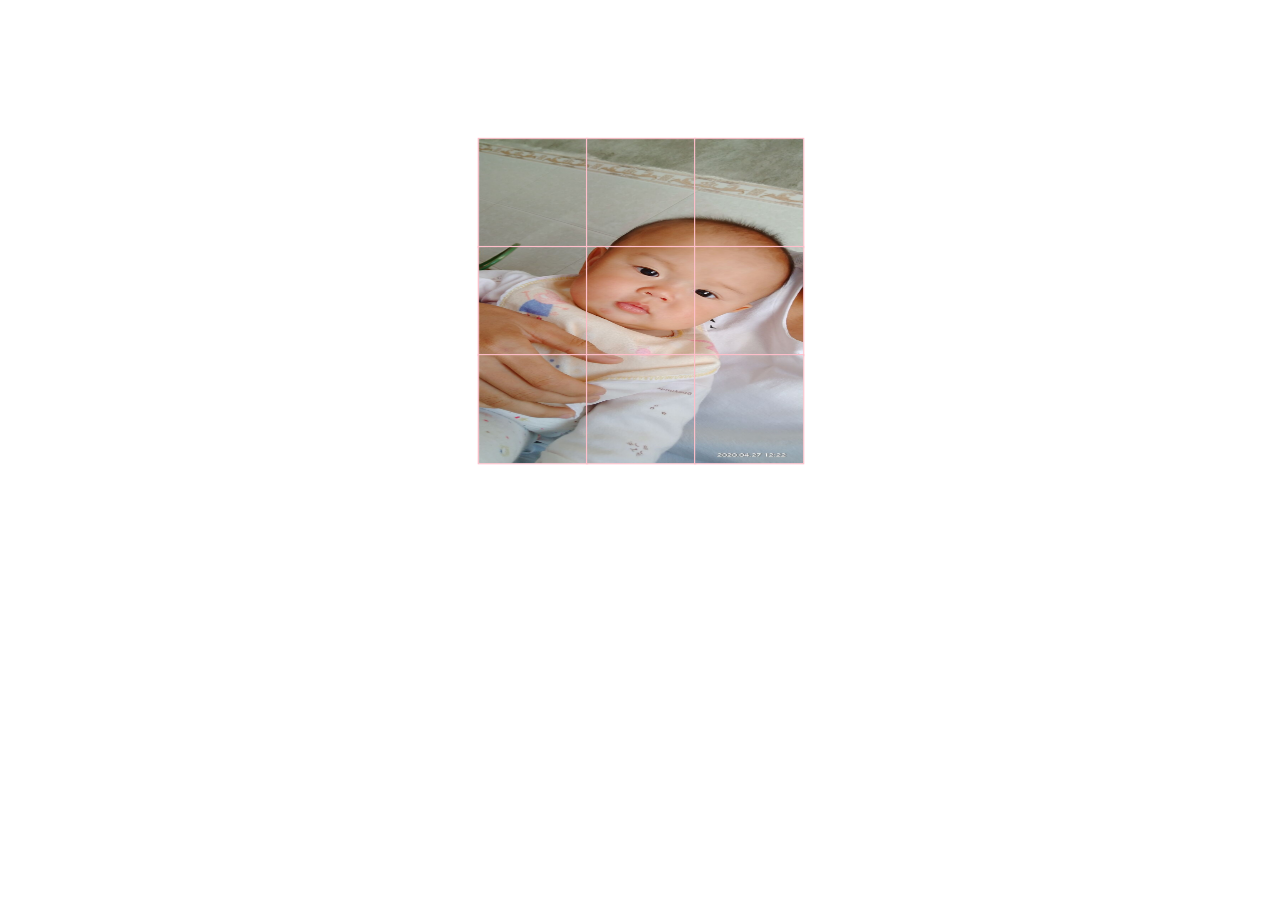
<file: html/index.html>
<!DOCTYPE html>
<html lang="en">
<head>
    <meta charset="UTF-8">
    <meta name="viewport" content="width=device-width, initial-scale=1.0">
    <title>Document</title>
    <style type="text/css">
          *{
              margin: 0;
              padding: 0;
          }
          .container{
              width: 300px;
              height: 300px;
              /* border: 1px solid pink; */
              margin: 150px auto;
              perspective: 2000px;
          }
          .box{
              width: 300px;
              height: 300px;
              /* 控制子元素3D转换 */
              transform-style: preserve-3d;
              /* 测试代码 */
              /* transform: rotateX(45deg) rotateY(45deg); */
              animation: ro 6s linear infinite;
          }
          @keyframes ro{
              0%{
                  transform: rotateX(0deg) rotateY(0deg);
              }
              100%{
                  transform: rotateX(360deg) rotateY(360deg);
              }
          }
          .box-page{
              width: 300px;
              height: 300px;
              /* 位置初始化 */
              position: absolute;
              transform-style: preserve-3d;
          }
          .top{
              /* background-color: aqua; */
              transform: translateZ(150px);
          }
          .bottom{
              /* background-color: blue; */
              transform: translateZ(-150px) rotateX(180deg);
            
          }
          .left{
              /* background-color: chartreuse; */
              transform: translate(-150px) rotateY(90deg);
          }
          .right{
              /* background-color: violet; */
              transform: translateX(150px) rotateY(90deg);
          }
          .before{
              /* background-color: pink; */
              transform: translateY(150px) rotateX(90deg);
          } 
          .after{
              /* background-color: red; */
              transform: translateY(-150px) rotateX(90deg);
          }
          .box-page div:nth-child(1){
              animation: a1 3s ease-in 1s;
          }
          .box-page div:nth-child(2){
              animation: a1 3s ease-in 1.5s;
          }
          .box-page div:nth-child(3){
              animation: a1 3s ease-in 2.0s;
          }
          .box-page div:nth-child(4){
              animation: a1 3s ease-in 2.5s;
          }
          .box-page div:nth-child(5){
              animation: a1 3s ease-in 3s;
          }
          .box-page div:nth-child(6){
              animation: a1 3s ease-in 3.5s;
          }
          .box-page div:nth-child(7){
              animation: a1 3s ease-in 4.0s;
          }
          .box-page div:nth-child(8){
              animation: a1 3s ease-in 4.5s;
          }
          .box-page div:nth-child(9){
              animation: a1 3s ease-in 5s;
          }
          /* 声明一个动画 */
          @keyframes a1{
              0%{
                    transform: translateZ(0px) scale(1) rotateZ(0deg);
              }
              30%{
                  transform: translateZ(300px) scale(0) rotateZ(720deg);
              }
              90%{
                  transform: translateZ(300px) scale(0) rotateZ(720deg);
              }
              100%{
                   transform: translateZ(0px) scale(1) rotateZ();
              }
          }
    </style>
</head>
<body>
    <div class="container">
        <div class="box">
            <div class="box-page top"></div>
            <div class="box-page bottom"></div>
            <div class="box-page left"></div>
            <div class="box-page right"></div>
            <div class="box-page before"></div>
            <div class="box-page after"></div>
        </div>
    </div>
    <script type="text/javascript">
          var arr =  document.querySelectorAll(".box-page");
        //   遍历六个面中的每个面
        for(var n=0;n<arr.length;n++){
            // 外层循环遍历行
            for(var r=0;r<3;r++){
            // 内层循环遍历列
                  for(var c=0;c<3;c++){
                    //   创建元素
                    var divs = document.createElement("div");
                    divs.style.cssText="width:100px; height:100px;border:1px solid pink; box-sizing：border-box;background-image:url(../img/a"+n+".jpg);background-size:300px 300px;position:absolute";
                    arr[n].appendChild(divs);
                    divs.style.left=c*100+"px";
                    divs.style.top=r*100+"px";
                    divs.style.backgroundPositionX=-c*100+"px";
                
                    divs.style.backgroundPositionY=-r*100+"px";
                  }

                }
        }
    </script>
</body>
</html>
</file>
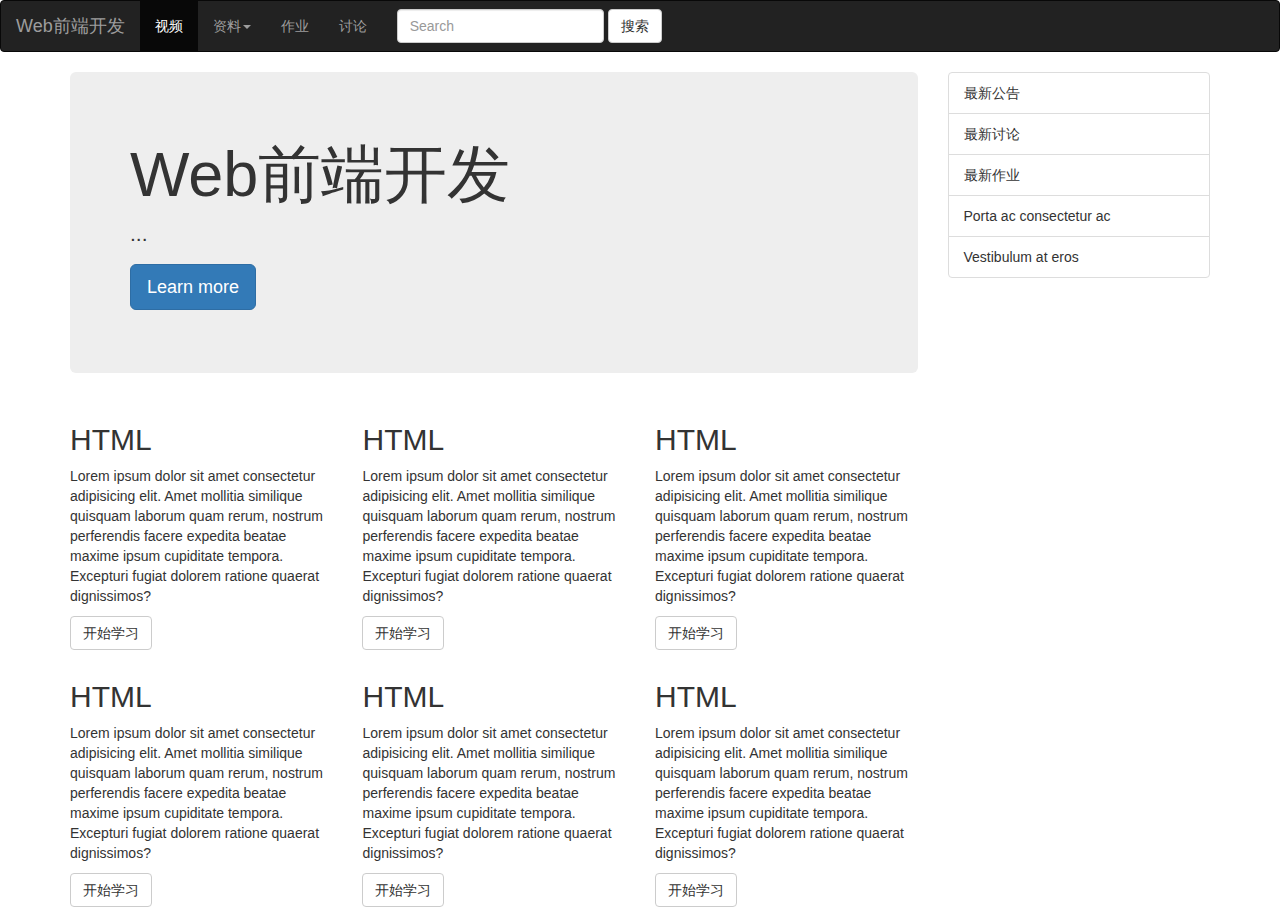
<file: html/bootstrap.html>
<!DOCTYPE html>
<html lang="en">
<head>
    <meta charset="UTF-8">
    <meta name="viewport" content="width=device-width, initial-scale=1.0">
    <link rel="stylesheet" href="https://cdn.jsdelivr.net/npm/bootstrap@3.3.7/dist/css/bootstrap.min.css" integrity="sha384-BVYiiSIFeK1dGmJRAkycuHAHRg32OmUcww7on3RYdg4Va+PmSTsz/K68vbdEjh4u" crossorigin="anonymous">
    <script src="https://cdn.jsdelivr.net/npm/jquery@1.12.4/dist/jquery.min.js"></script>
    <script src="https://cdn.jsdelivr.net/npm/bootstrap@3.3.7/dist/js/bootstrap.min.js" integrity="sha384-Tc5IQib027qvyjSMfHjOMaLkfuWVxZxUPnCJA7l2mCWNIpG9mGCD8wGNIcPD7Txa" crossorigin="anonymous"></script>
    <title>Document</title>
</head>
<body>
    <nav class="navbar navbar-inverse">
        <div class="container-fluid">
          <!-- Brand and toggle get grouped for better mobile display -->
          <div class="navbar-header">
            <button type="button" class="navbar-toggle collapsed" data-toggle="collapse" data-target="#bs-example-navbar-collapse-1" aria-expanded="false">
              <span class="sr-only">Toggle navigation</span>
              <span class="icon-bar"></span>
              <span class="icon-bar"></span>
              <span class="icon-bar"></span>
            </button>
            <a class="navbar-brand" href="#">Web前端开发</a>
          </div>
      
          <!-- Collect the nav links, forms, and other content for toggling -->
          <div class="collapse navbar-collapse" id="bs-example-navbar-collapse-1">
            <ul class="nav navbar-nav">
              <li class="active"><a href="#">视频 <span class="sr-only">(current)</span></a></li>
              <li class="dropdown">
                <a href="#" class="dropdown-toggle" data-toggle="dropdown" role="button" aria-haspopup="true" aria-expanded="false">资料<span class="caret"></span></a>
                <ul class="dropdown-menu">
                  <li><a href="#">PPT</a></li>
                  <li><a href="#">源代码</a></li>
                  <li><a href="#">扩展阅读</a></li>
                  <!-- <li role="separator" class="divider"></li>
                  <li><a href="#">Separated link</a></li>
                  <li role="separator" class="divider"></li>
                  <li><a href="#">One more separated link</a></li> -->
                </ul>
                <li><a href="#">作业</a></li>
                <li><a href="#">讨论</a></li>
              </li>
            </ul>
            <form class="navbar-form navbar-left">
              <div class="form-group">
                <input type="text" class="form-control" placeholder="Search">
              </div>
              <button type="submit" class="btn btn-default">搜索</button>
            </form>
            <!-- <ul class="nav navbar-nav navbar-right">
              <li><a href="#">Link</a></li>
              <li class="dropdown">
                <a href="#" class="dropdown-toggle" data-toggle="dropdown" role="button" aria-haspopup="true" aria-expanded="false">Dropdown <span class="caret"></span></a>
                <ul class="dropdown-menu">
                  <li><a href="#">Action</a></li>
                  <li><a href="#">Another action</a></li>
                  <li><a href="#">Something else here</a></li>
                  <li role="separator" class="divider"></li>
                  <li><a href="#">Separated link</a></li>
                </ul>
              </li>
            </ul> -->
          </div><!-- /.navbar-collapse -->
        </div><!-- /.container-fluid -->
      </nav>
      <div class="container">
          <div class="row">
              <div class="col-sm-9">
                <div class="jumbotron">
                    <h1>Web前端开发</h1>
                    <p>...</p>
                    <p><a class="btn btn-primary btn-lg" href="#" role="button">Learn more</a></p>
                  </div>
                  <!-- 详细内容 -->
                  <div class="row">
                        <div class="col-xm-6 col-lg-4">
                            <h2>HTML</h2>
                            <p>Lorem ipsum dolor sit amet consectetur adipisicing elit. 
                                Amet mollitia similique quisquam laborum quam rerum, 
                                nostrum perferendis facere expedita beatae maxime ipsum 
                                cupiditate tempora. Excepturi fugiat dolorem ratione 
                                quaerat dignissimos?</p>
                            <p><a class="btn btn-default"href="#">开始学习</a></p>
                        </div>
                        <div class="col-xm-6 col-lg-4">
                            <h2>HTML</h2>
                            <p>Lorem ipsum dolor sit amet consectetur adipisicing elit. 
                                Amet mollitia similique quisquam laborum quam rerum, 
                                nostrum perferendis facere expedita beatae maxime ipsum 
                                cupiditate tempora. Excepturi fugiat dolorem ratione 
                                quaerat dignissimos?</p>
                            <p><a class="btn btn-default"href="#">开始学习</a></p>
                        </div>
                        <div class="col-xm-6 col-lg-4">
                            <h2>HTML</h2>
                            <p>Lorem ipsum dolor sit amet consectetur adipisicing elit. 
                                Amet mollitia similique quisquam laborum quam rerum, 
                                nostrum perferendis facere expedita beatae maxime ipsum 
                                cupiditate tempora. Excepturi fugiat dolorem ratione 
                                quaerat dignissimos?</p>
                            <p><a class="btn btn-default"href="#">开始学习</a></p>
                        </div>
                        <div class="col-xm-6 col-lg-4">
                            <h2>HTML</h2>
                            <p>Lorem ipsum dolor sit amet consectetur adipisicing elit. 
                                Amet mollitia similique quisquam laborum quam rerum, 
                                nostrum perferendis facere expedita beatae maxime ipsum 
                                cupiditate tempora. Excepturi fugiat dolorem ratione 
                                quaerat dignissimos?</p>
                            <p><a class="btn btn-default"href="#">开始学习</a></p>
                        </div>
                        <div class="col-xm-6 col-lg-4">
                            <h2>HTML</h2>
                            <p>Lorem ipsum dolor sit amet consectetur adipisicing elit. 
                                Amet mollitia similique quisquam laborum quam rerum, 
                                nostrum perferendis facere expedita beatae maxime ipsum 
                                cupiditate tempora. Excepturi fugiat dolorem ratione 
                                quaerat dignissimos?</p>
                            <p><a class="btn btn-default"href="#">开始学习</a></p>
                        </div>
                        <div class="col-xm-6 col-lg-4">
                            <h2>HTML</h2>
                            <p>Lorem ipsum dolor sit amet consectetur adipisicing elit. 
                                Amet mollitia similique quisquam laborum quam rerum, 
                                nostrum perferendis facere expedita beatae maxime ipsum 
                                cupiditate tempora. Excepturi fugiat dolorem ratione 
                                quaerat dignissimos?</p>
                            <p><a class="btn btn-default"href="#">开始学习</a></p>
                        </div>
                  </div> 
                  <!-- 详细内容结束 -->
              </div>
              <div class="col-sm-3">
                <ul class="list-group">
                    <li class="list-group-item">最新公告</li>
                    <li class="list-group-item">最新讨论</li>
                    <li class="list-group-item">最新作业

                    </li>
                    <li class="list-group-item">Porta ac consectetur ac</li>
                    <li class="list-group-item">Vestibulum at eros</li>
                  </ul>
              </div>
          </div>
      </div>
</body>
</html>
</file>
